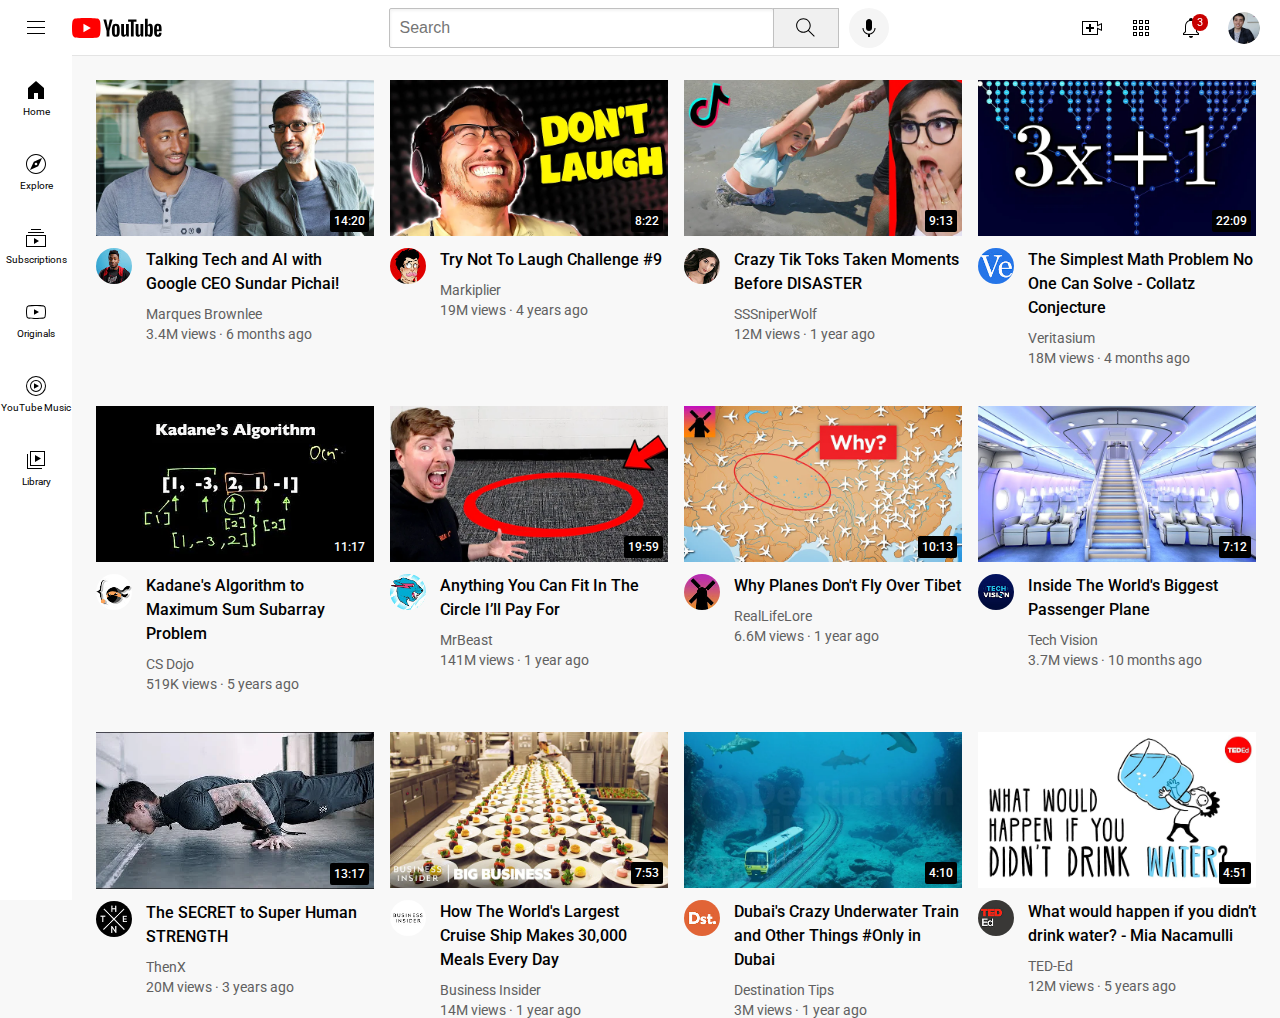
<file: index.html>
<!DOCTYPE html>
<html>
  <head>
    <title>YouTube.com Clone</title>

    <link rel="preconnect" href="https://fonts.googleapis.com">
    <link rel="preconnect" href="https://fonts.gstatic.com" crossorigin>
    <link href="https://fonts.googleapis.com/css2?family=Roboto:wght@400;500;700&display=swap" rel="stylesheet">

    <link rel="stylesheet" href="styles/general.css">
    <link rel="stylesheet" href="styles/header.css">
    <link rel="stylesheet" href="styles/video.css">
    <link rel="stylesheet" href="styles/sidebar.css">
  </head>
  <body>
    <header class="header">
      <div class="left-section">
        <img class="hamburger-menu" src="icons/hamburger-menu.svg">
        <img class="youtube-logo" src="icons/youtube-logo.svg">
      </div>
      <div class="middle-section">
        <input class="search-bar" type="text" placeholder="Search">
        <button class="search-button">
          <img class="search-icon" src="icons/search.svg">
          <div class="tooltip">Search</div>
        </button>
        <!-- Put position absolute inside position relative -->
        <button class="voice-search-button">
          <img class="voice-search-icon" src="icons/voice-search-icon.svg">
          <div class="tooltip">Search with your voice</div>
        </button>
      </div>
      <div class="right-section">
        <div class="upload-icon-container">
          <img class="upload-icon" src="icons/upload.svg">
          <div class="tooltip">Create</div>
        </div>
        <div class="youtube-apps-icon-container">
          <img class="youtube-apps-icon" src="icons/youtube-apps.svg">
          <div class="tooltip">YouTube Apps</div>
        </div>
        <div class="notifications-icon-container">
          <img class="notifications-icon" src="icons/notifications.svg">
          <div class="notifications-count">3</div>
          <div class="tooltip">Notifications</div>
        </div>
        <img class="current-user-picture" src="channel-pictures/my-channel.jpeg">
      </div>
    </header>

    <nav class="sidebar">
      <div class="sidebar-link">
        <img src="icons/home.svg">
        <div>Home</div>
      </div>
      <div class="sidebar-link">
        <img src="icons/explore.svg">
        <div>Explore</div>
      </div>
      <div class="sidebar-link">
        <img src="icons/subscriptions.svg">
        <div>Subscriptions</div>
      </div>
      <div class="sidebar-link">
        <img src="icons/originals.svg">
        <div>Originals</div>
      </div>
      <div class="sidebar-link">
        <img src="icons/youtube-music.svg">
        <div>YouTube Music</div>
      </div>
      <div class="sidebar-link">
        <img src="icons/library.svg">
        <div>Library</div>
      </div>
    </nav>

    <main>
      <section class="video-grid">
        <div class="video-preview">
          <div class="thumbnail-row">
            <img class="thumbnail" src="thumbnails/thumbnail-1.webp">
            <div class="video-time">14:20</div>
          </div>
          <div class="video-info-grid">
            <div class="channel-picture">
              <img class="profile-picture" src="channel-pictures/channel-1.jpeg">
            </div>
            <div class="video-info">
              <p class="video-title">
                Talking Tech and AI with Google CEO Sundar Pichai!
              </p>
              <p class="video-author">
                Marques Brownlee
              </p>
              <p class="video-stats">
                3.4M views &#183; 6 months ago
              </p>
            </div>
          </div>
        </div>

        <div class="video-preview">
          <div class="thumbnail-row">
            <img class="thumbnail" src="thumbnails/thumbnail-2.webp">
            <div class="video-time">8:22</div>
          </div>
          <div class="video-info-grid">
            <div class="channel-picture">
              <img class="profile-picture" src="channel-pictures/channel-2.jpeg">
            </div>
            <div class="video-info">
              <p class="video-title">
                Try Not To Laugh Challenge #9
              </p>
              <p class="video-author">
                Markiplier
              </p>
              <p class="video-stats">
                19M views &#183; 4 years ago
              </p>
            </div>
          </div>
        </div>

        <div class="video-preview">
          <div class="thumbnail-row">
            <img class="thumbnail" src="thumbnails/thumbnail-3.webp">
            <div class="video-time">9:13</div>
          </div>
          <div class="video-info-grid">
            <div class="channel-picture">
              <img class="profile-picture" src="channel-pictures/channel-3.jpeg">
            </div>
            <div class="video-info">
              <p class="video-title">
                Crazy Tik Toks Taken Moments Before DISASTER
              </p>
              <p class="video-author">
                SSSniperWolf
              </p>
              <p class="video-stats">
                12M views &#183; 1 year ago
              </p>
            </div>
          </div>
        </div>

        <div class="video-preview">
          <div class="thumbnail-row">
            <img class="thumbnail" src="thumbnails/thumbnail-4.webp">
            <div class="video-time">22:09</div>
          </div>
          <div class="video-info-grid">
            <div class="channel-picture">
              <img class="profile-picture" src="channel-pictures/channel-4.jpeg">
            </div>
            <div class="video-info">
              <p class="video-title">
                The Simplest Math Problem No One Can Solve - Collatz Conjecture
              </p>
              <p class="video-author">
                Veritasium
              </p>
              <p class="video-stats">
                18M views &#183; 4 months ago
              </p>
            </div>
          </div>
        </div>

        <div class="video-preview">
          <div class="thumbnail-row">
            <img class="thumbnail" src="thumbnails/thumbnail-5.webp">
            <div class="video-time">11:17</div>
          </div>
          <div class="video-info-grid">
            <div class="channel-picture">
              <img class="profile-picture" src="channel-pictures/channel-5.jpeg">
            </div>
            <div class="video-info">
              <p class="video-title">
                Kadane's Algorithm to Maximum Sum Subarray Problem
              </p>
              <p class="video-author">
                CS Dojo
              </p>
              <p class="video-stats">
                519K views &#183; 5 years ago
              </p>
            </div>
          </div>
        </div>

        <div class="video-preview">
          <div class="thumbnail-row">
            <img class="thumbnail" src="thumbnails/thumbnail-6.webp">
            <div class="video-time">19:59</div>
          </div>
          <div class="video-info-grid">
            <div class="channel-picture">
              <img class="profile-picture" src="channel-pictures/channel-6.jpeg">
            </div>
            <div class="video-info">
              <p class="video-title">
                Anything You Can Fit In The Circle I’ll Pay For
              </p>
              <p class="video-author">
                MrBeast
              </p>
              <p class="video-stats">
                141M views &#183; 1 year ago
              </p>
            </div>
          </div>
        </div>

        <div class="video-preview">
          <div class="thumbnail-row">
            <img class="thumbnail" src="thumbnails/thumbnail-7.webp">
            <div class="video-time">10:13</div>
          </div>
          <div class="video-info-grid">
            <div class="channel-picture">
              <img class="profile-picture" src="channel-pictures/channel-7.jpeg">
            </div>
            <div class="video-info">
              <p class="video-title">
                Why Planes Don't Fly Over Tibet
              </p>
              <p class="video-author">
                RealLifeLore
              </p>
              <p class="video-stats">
                6.6M views &#183; 1 year ago
              </p>
            </div>
          </div>
        </div>

        <div class="video-preview">
          <div class="thumbnail-row">
            <img class="thumbnail" src="thumbnails/thumbnail-8.webp">
            <div class="video-time">7:12</div>
          </div>
          <div class="video-info-grid">
            <div class="channel-picture">
              <img class="profile-picture" src="channel-pictures/channel-8.jpeg">
            </div>
            <div class="video-info">
              <p class="video-title">
                Inside The World's Biggest Passenger Plane
              </p>
              <p class="video-author">
                Tech Vision
              </p>
              <p class="video-stats">
                3.7M views &#183; 10 months ago
              </p>
            </div>
          </div>
        </div>

        <div class="video-preview">
          <div class="thumbnail-row">
            <img class="thumbnail" src="thumbnails/thumbnail-9.webp">
            <div class="video-time">13:17</div>
          </div>
          <div class="video-info-grid">
            <div class="channel-picture">
              <img class="profile-picture" src="channel-pictures/channel-9.jpeg">
            </div>
            <div class="video-info">
              <p class="video-title">
                The SECRET to Super Human STRENGTH
              </p>
              <p class="video-author">
                ThenX
              </p>
              <p class="video-stats">
                20M views &#183; 3 years ago
              </p>
            </div>
          </div>
        </div>

        <div class="video-preview">
          <div class="thumbnail-row">
            <img class="thumbnail" src="thumbnails/thumbnail-10.webp">
            <div class="video-time">7:53</div>
          </div>
          <div class="video-info-grid">
            <div class="channel-picture">
              <img class="profile-picture" src="channel-pictures/channel-10.jpeg">
            </div>
            <div class="video-info">
              <p class="video-title">
                How The World's Largest Cruise Ship Makes 30,000 Meals Every Day
              </p>
              <p class="video-author">
                Business Insider
              </p>
              <p class="video-stats">
                14M views &#183; 1 year ago
              </p>
            </div>
          </div>
        </div>

        <div class="video-preview">
          <div class="thumbnail-row">
            <img class="thumbnail" src="thumbnails/thumbnail-11.webp">
            <div class="video-time">4:10</div>
          </div>
          <div class="video-info-grid">
            <div class="channel-picture">
              <img class="profile-picture" src="channel-pictures/channel-11.jpeg">
            </div>
            <div class="video-info">
              <p class="video-title">
                Dubai's Crazy Underwater Train and Other Things #Only in Dubai
              </p>
              <p class="video-author">
                Destination Tips
              </p>
              <p class="video-stats">
                3M views &#183; 1 year ago
              </p>
            </div>
          </div>
        </div>

        <div class="video-preview">
          <div class="thumbnail-row">
            <img class="thumbnail" src="thumbnails/thumbnail-12.webp">
            <div class="video-time">4:51</div>
          </div>
          <div class="video-info-grid">
            <div class="channel-picture">
              <img class="profile-picture" src="channel-pictures/channel-12.jpeg">
            </div>
            <div class="video-info">
              <p class="video-title">
                What would happen if you didn’t drink water? - Mia Nacamulli
              </p>
              <p class="video-author">
                TED-Ed
              </p>
              <p class="video-stats">
                12M views &#183; 5 years ago
              </p>
            </div>
          </div>
        </div>
      </section>
    </main>
  </body>
</html>
</file>
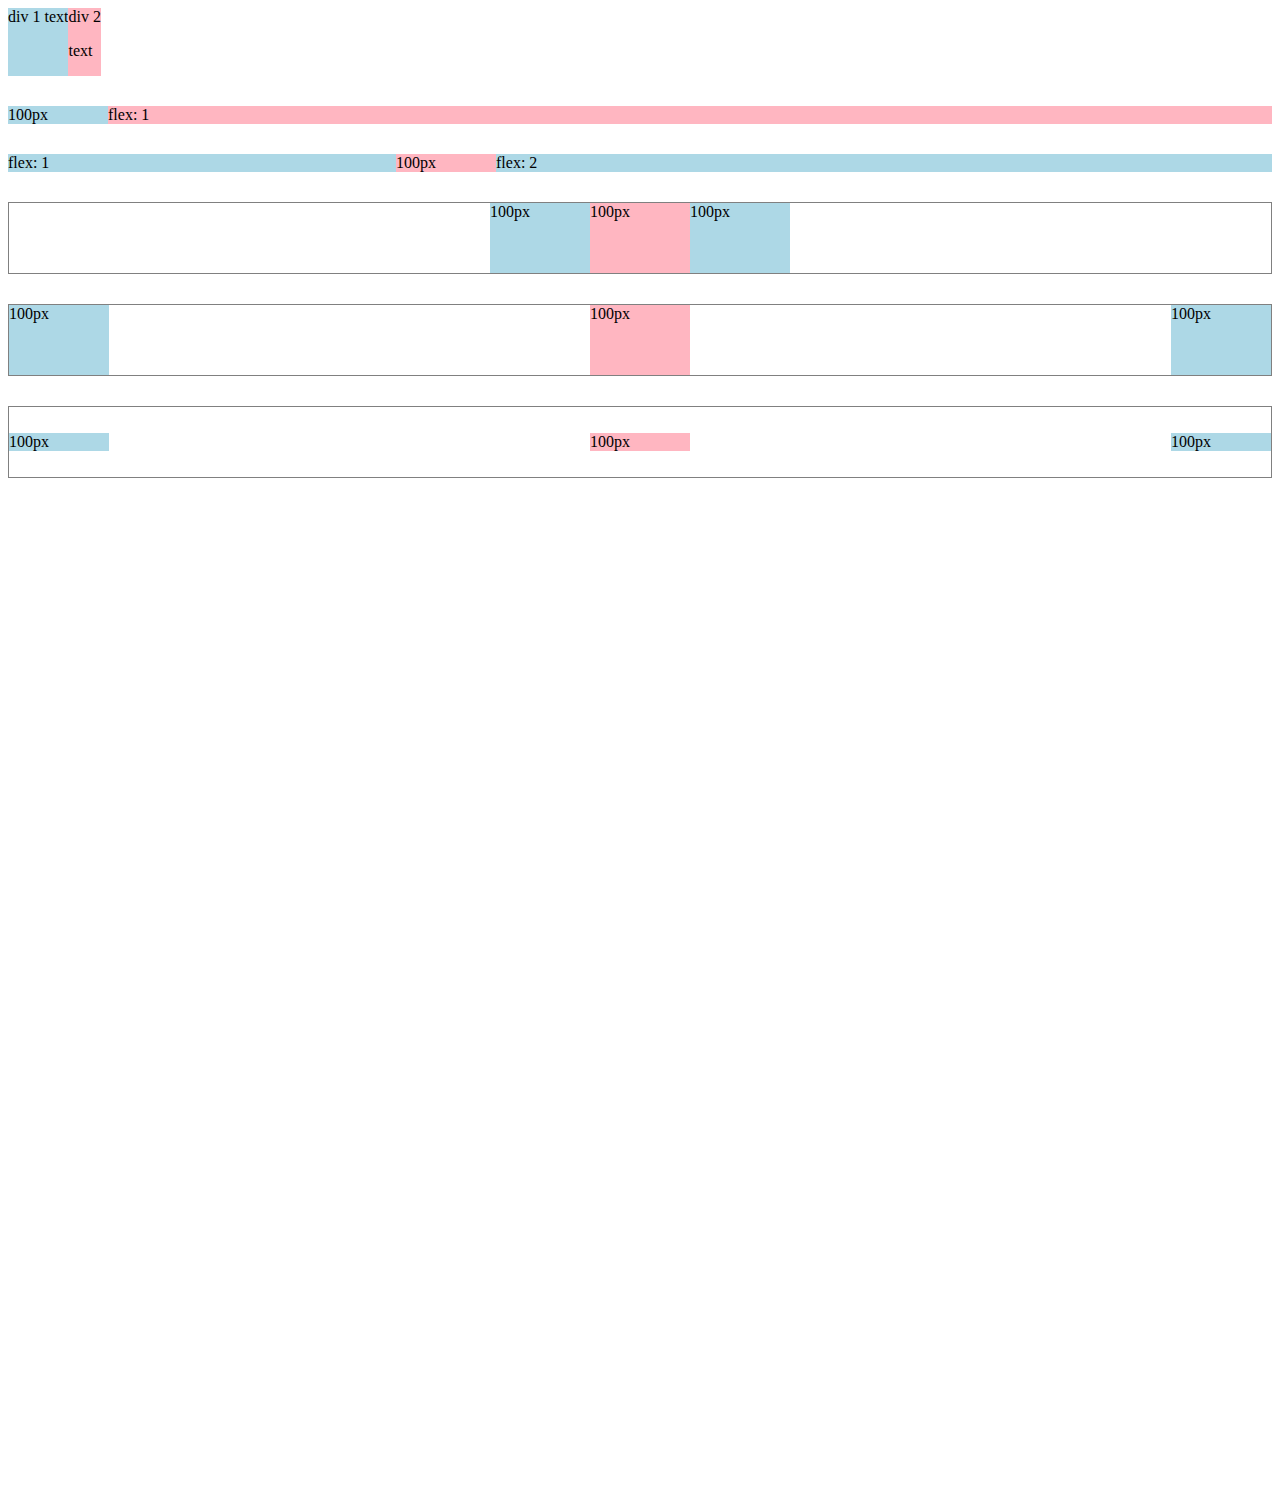
<file: flexbox.html>
<!DOCTYPE html>
<html>
  <head>
    <title>Flexbox Practice</title>
  </head>
  <body style="padding-bottom: 1000px;">
    <div style="
      display: flex;
      flex-direction: row;
    ">
      <div style="background-color: lightblue;">div 1 text</div>
      <div style="background-color: lightpink;">div 2 <p>text</p></div>
    </div>

    <div style="
      margin-top: 30px;
      display: flex;
      flex-direction: row;
    ">
      <div style="
        background-color: lightblue;
        width: 100px;
      ">100px</div>
      <div style="
        background-color: lightpink;
        flex: 1;
      ">flex: 1</div>
    </div>

    <div style="
      margin-top: 30px;
      display: flex;
      flex-direction: row;
    ">
      <div style="
        background-color: lightblue;
        flex: 1;
      ">flex: 1</div>
      <div style="
        background-color: lightpink;
        width: 100px;
      ">100px</div>
      <div style="
        background-color: lightblue;
        flex: 2;
      ">flex: 2</div>
    </div>

    <div style="
      margin-top: 30px;
      height: 70px;
      border-width: 1px;
      border-style: solid;
      border-color: gray;

      display: flex;
      flex-direction: row;
      justify-content: center;
    ">
      <div style="
        background-color: lightblue;
        width: 100px;
      ">100px</div>
      <div style="
        background-color: lightpink;
        width: 100px;
      ">100px</div>
      <div style="
        background-color: lightblue;
        width: 100px;
      ">100px</div>
    </div>

    <div style="
      margin-top: 30px;
      height: 70px;
      border-width: 1px;
      border-style: solid;
      border-color: gray;

      display: flex;
      flex-direction: row;
      justify-content: space-between;
    ">
      <div style="
        background-color: lightblue;
        width: 100px;
      ">100px</div>
      <div style="
        background-color: lightpink;
        width: 100px;
      ">100px</div>
      <div style="
        background-color: lightblue;
        width: 100px;
      ">100px</div>
    </div>

    <div style="
      margin-top: 30px;
      height: 70px;
      border-width: 1px;
      border-style: solid;
      border-color: gray;

      display: flex;
      flex-direction: row;
      justify-content: space-between;
      align-items: center;
    ">
      <div style="
        background-color: lightblue;
        width: 100px;
      ">100px</div>
      <div style="
        background-color: lightpink;
        width: 100px;
      ">100px</div>
      <div style="
        background-color: lightblue;
        width: 100px;
      ">100px</div>
    </div>
  </body>
</html>
</file>
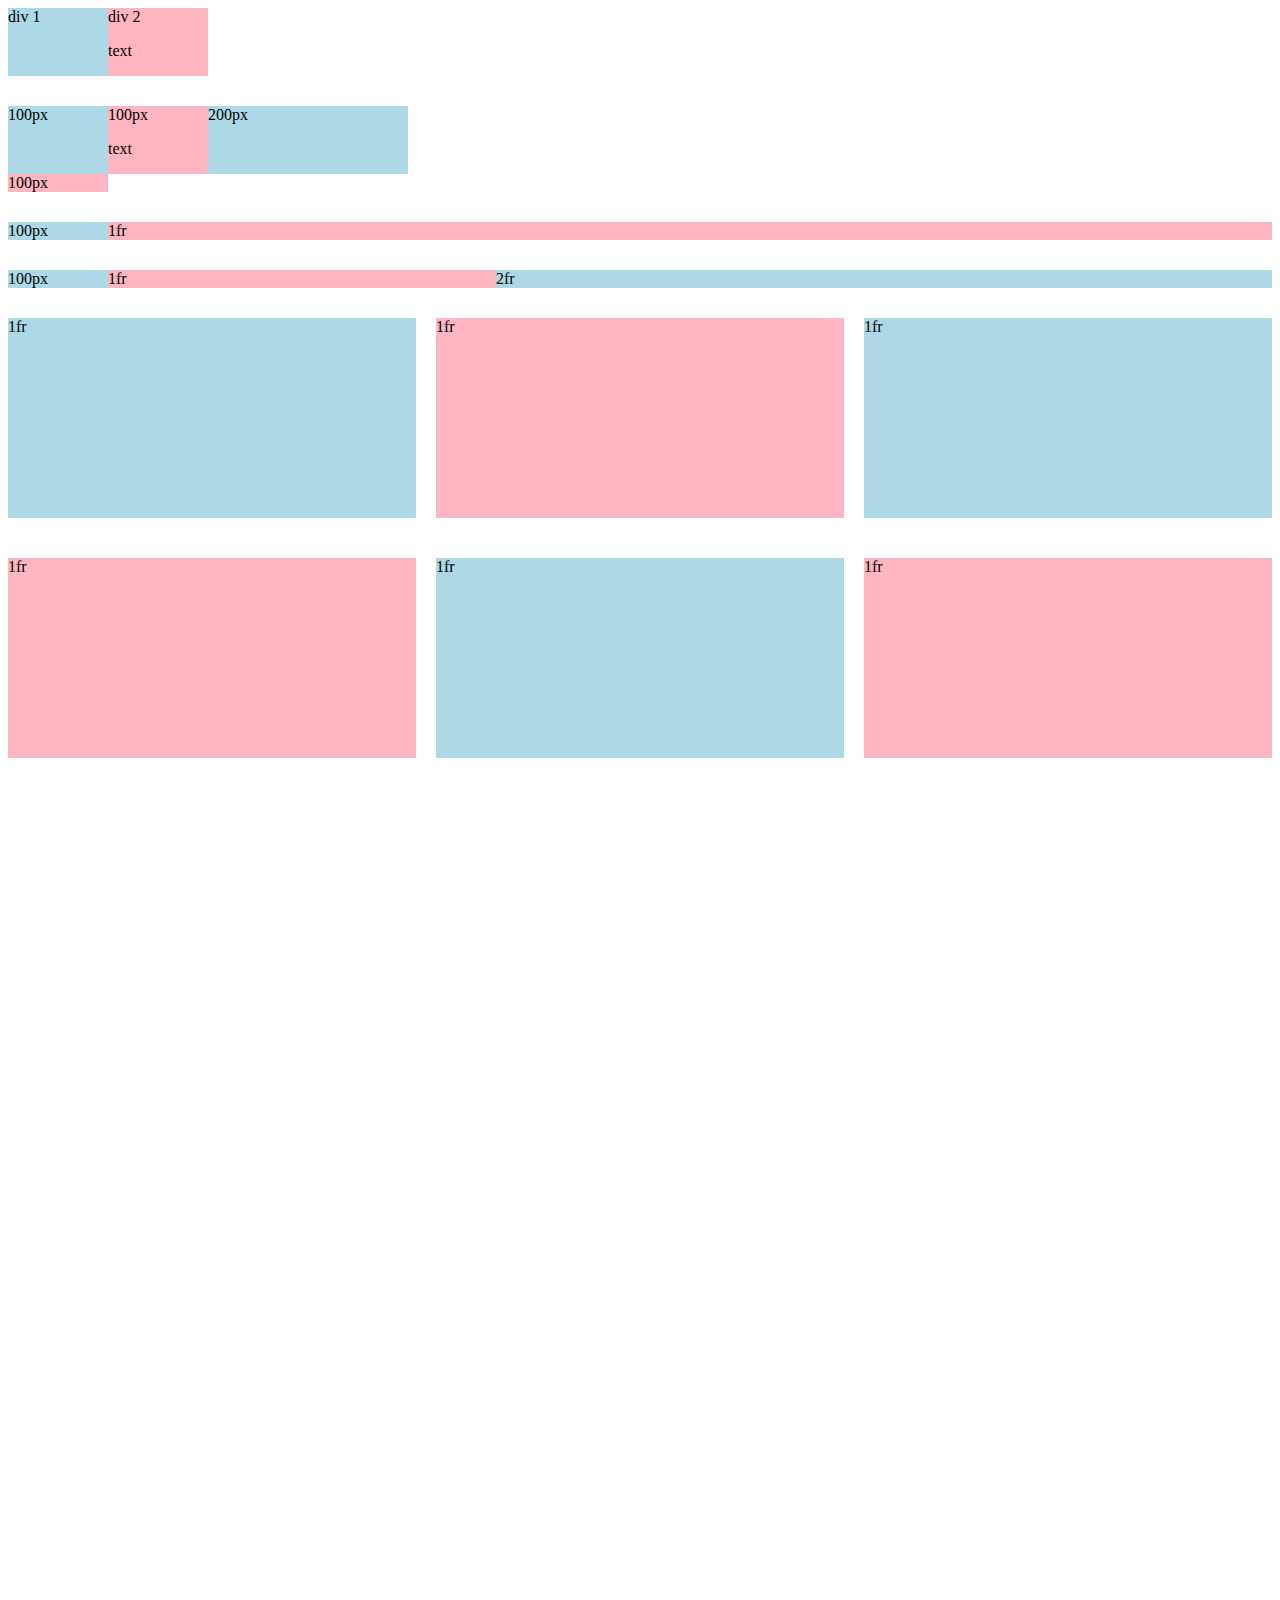
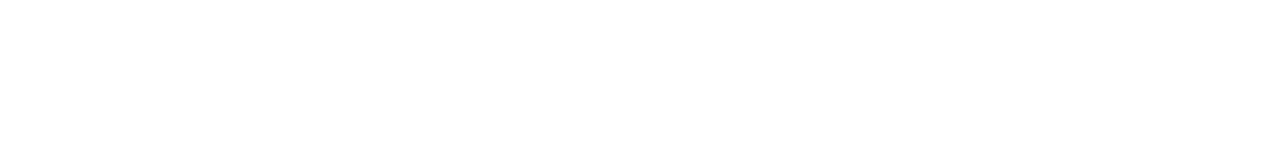
<file: grid.html>
<!DOCTYPE html>
<html>
  <head>
    <title>Grid Practice</title>
  </head>
  <body style="padding-bottom: 1000px;">
    <div style="
      display: grid;
      grid-template-columns: 100px 100px;
    ">
      <div style="background-color: lightblue;">div 1</div>
      <div style="background-color: lightpink;">div 2<p>text</p></div>
    </div>

    <div style="
      margin-top: 30px;
      display: grid;
      grid-template-columns: 100px 100px 200px;
    ">
      <div style="background-color: lightblue;">100px</div>
      <div style="background-color: lightpink;">100px<p>text</p></div>
      <div style="background-color: lightblue;">200px</div>
      <div style="background-color: lightpink;">100px</div>
    </div>

    <div style="
      margin-top: 30px;
      display: grid;
      grid-template-columns: 100px 1fr;
    ">
      <div style="background-color: lightblue;">100px</div>
      <div style="background-color: lightpink;">1fr</div>
    </div>

    <div style="
      margin-top: 30px;
      display: grid;
      grid-template-columns: 100px 1fr 2fr;
    ">
      <div style="background-color: lightblue;">100px</div>
      <div style="background-color: lightpink;">1fr</div>
      <div style="background-color: lightblue;">2fr</div>
    </div>

    <div style="
      margin-top: 30px;
      display: grid;
      grid-template-columns: 1fr 1fr 1fr;
      column-gap: 20px;
      row-gap: 40px;
    ">
      <div style="background-color: lightblue; height: 200px;">1fr</div>
      <div style="background-color: lightpink; height: 200px;">1fr</div>
      <div style="background-color: lightblue; height: 200px;">1fr</div>
      <div style="background-color: lightpink; height: 200px;">1fr</div>
      <div style="background-color: lightblue; height: 200px;">1fr</div>
      <div style="background-color: lightpink; height: 200px;">1fr</div>
    </div>
  </body>
</html>
</file>
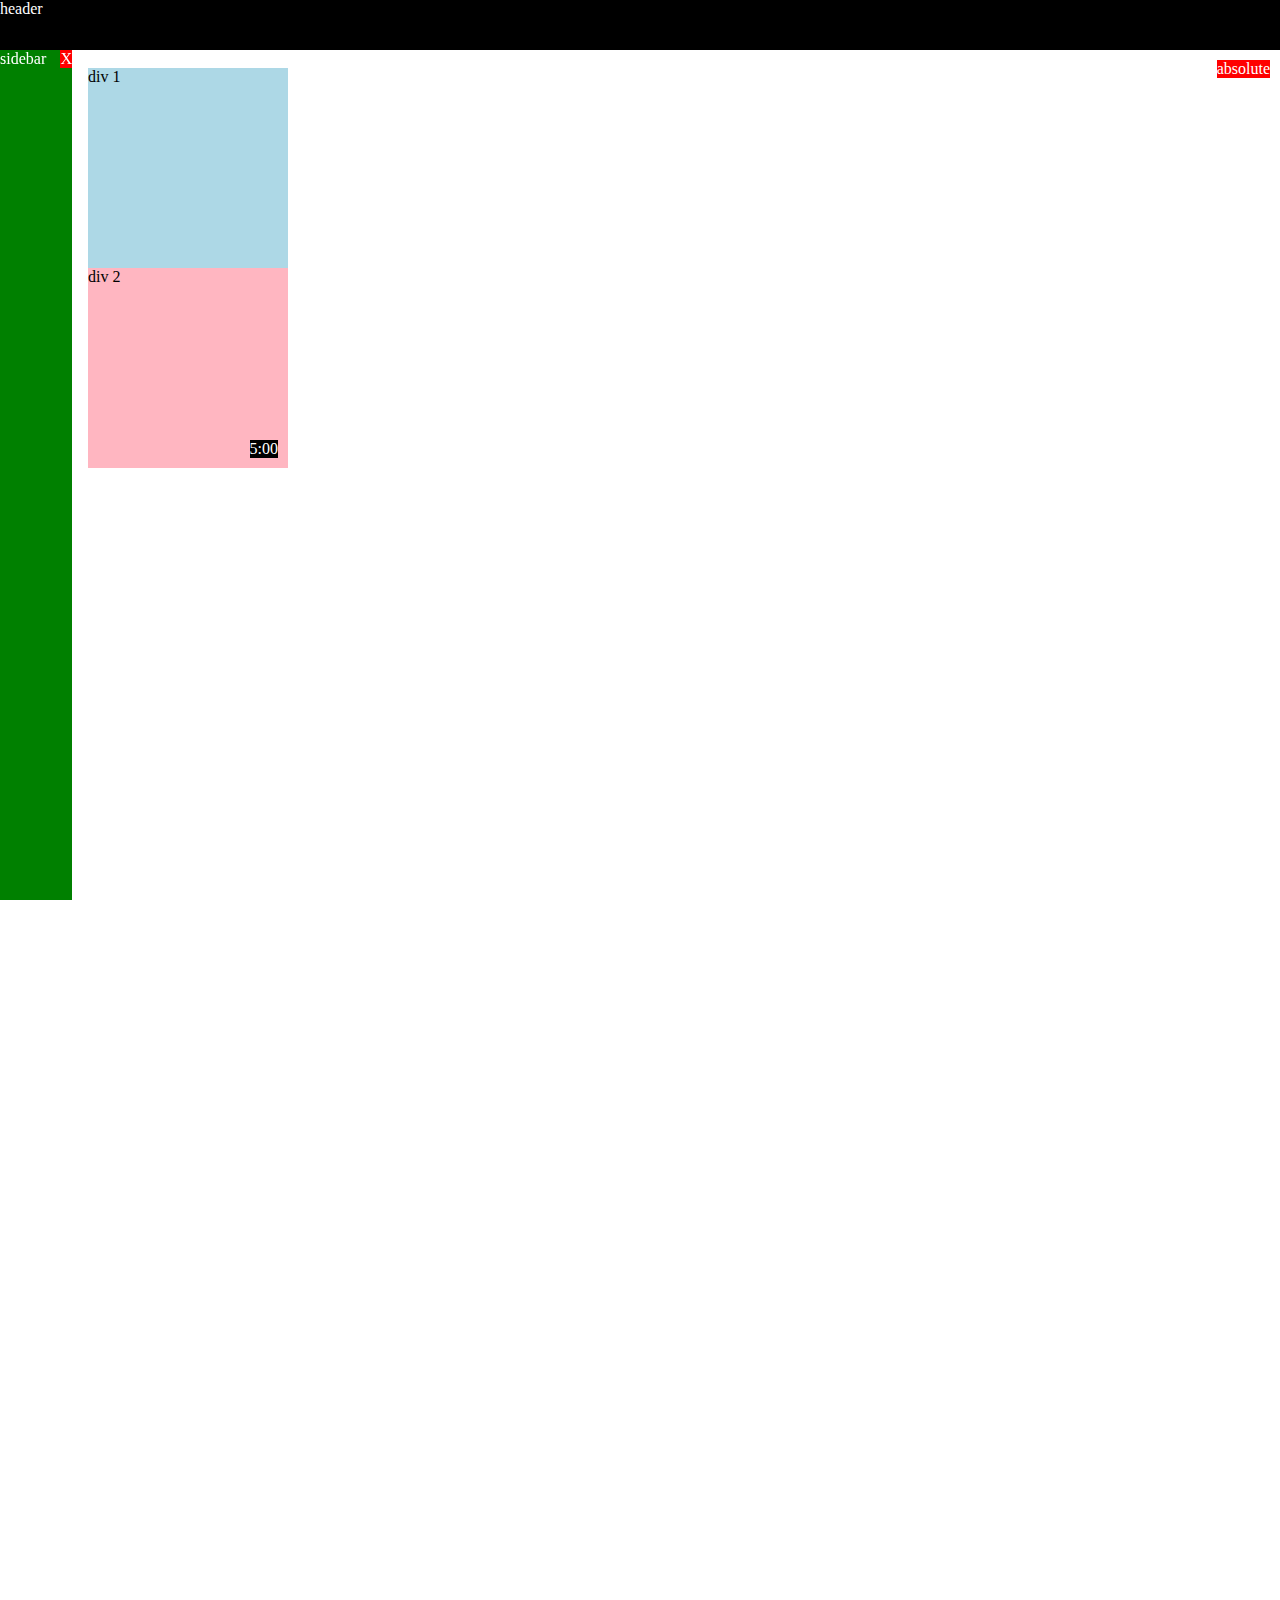
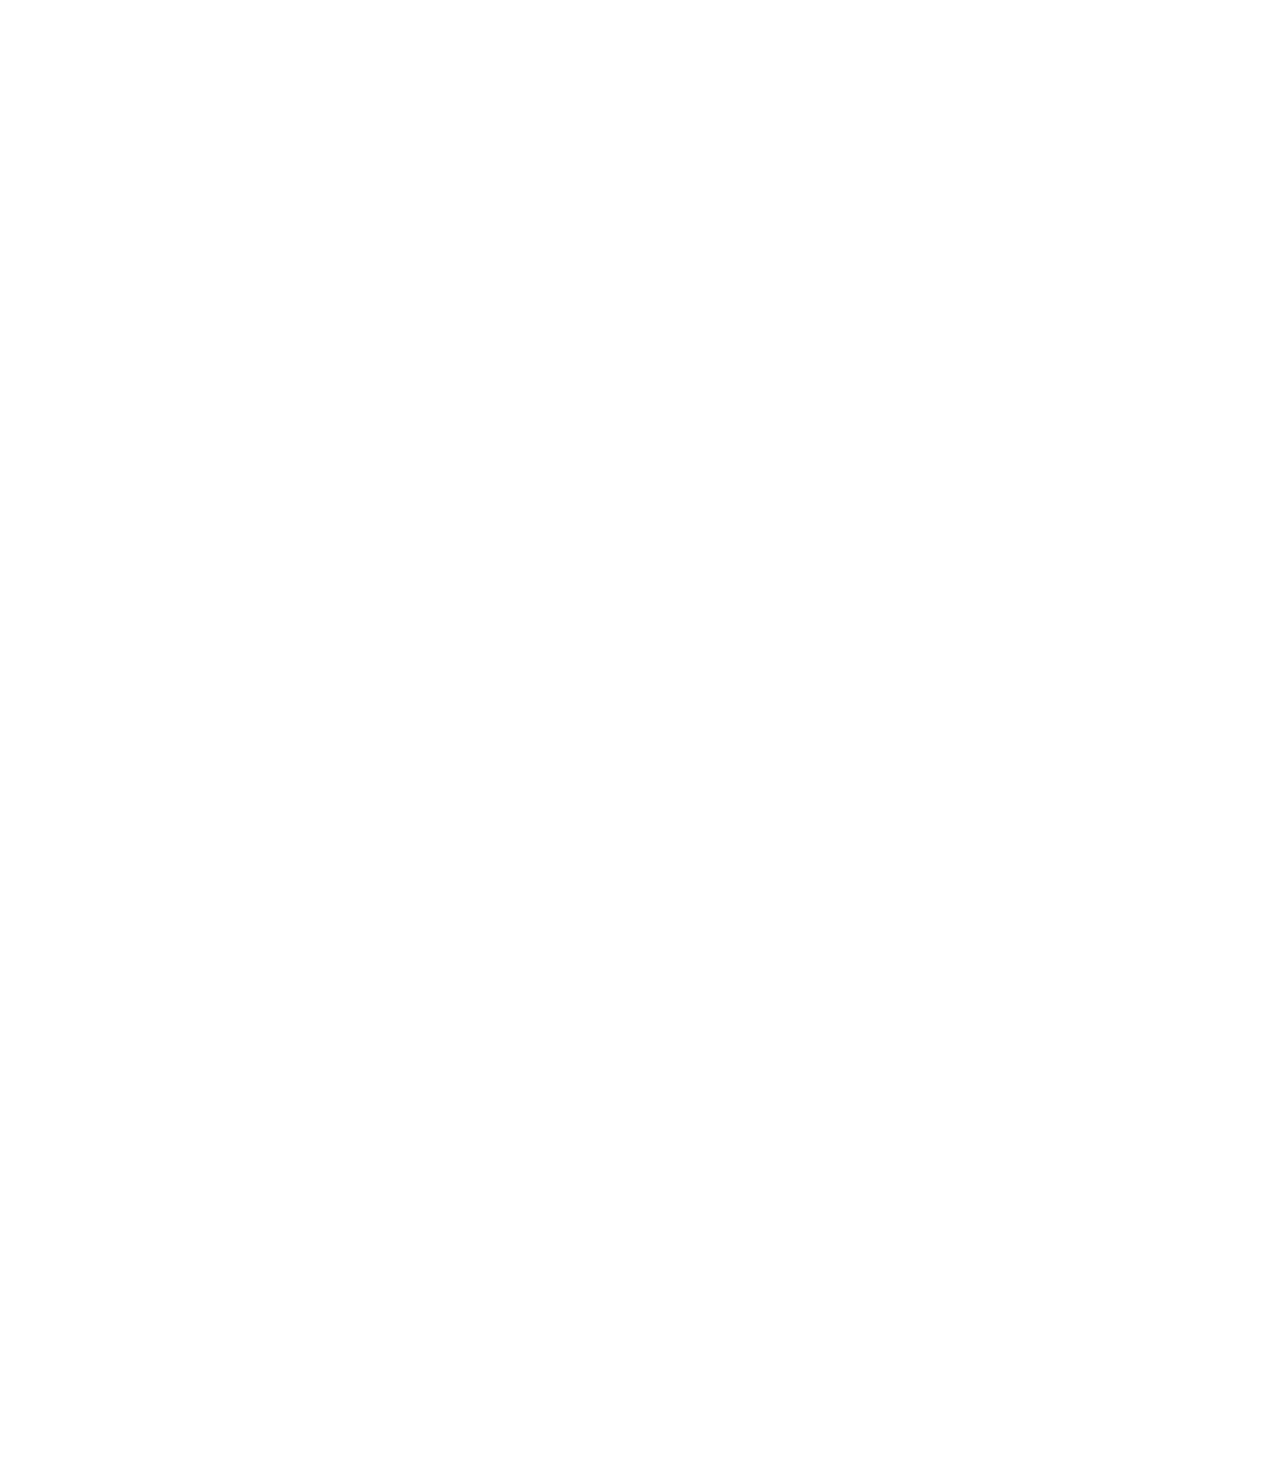
<file: position.html>
<!DOCTYPE html>
<html>
  <head>
    <title>Position Practice</title>
  </head>
  <body style="
    height: 3000px;
    padding-top: 60px;
    padding-left: 80px;
  ">
    <div style="
      background-color: black;
      color: white;
      position: fixed;
      top: 0;
      left: 0;
      right: 0;
      height: 50px;
      z-index: 100;
    ">header</div>

    <div style="
      background-color: green;
      color: white;
      position: fixed;
      left: 0;
      bottom: 0;
      top: 50px;
      width: 72px;
    ">
      sidebar
      <div style="
        position: absolute;
        background-color: red;
        color: white;
        top: 0;
        right: 0;
      ">
        X
      </div>
    </div>

    <div style="
      position: absolute;
      background-color: red;
      color: white;
      top: 60px;
      right: 10px;
    ">
      absolute
    </div>

    <div style="
      background-color: lightblue;
      height: 200px;
      width: 200px;
      position: static;
    ">div 1</div>
    <div style="
      background-color: lightpink;
      height: 200px;
      width: 200px;
      position: relative;
    ">
      div 2
      <div style="
        position: absolute;
        background-color: black;
        color: white;
        bottom: 10px;
        right: 10px;
      ">
        5:00
      </div>
    </div>

  </body>
</html>
</file>
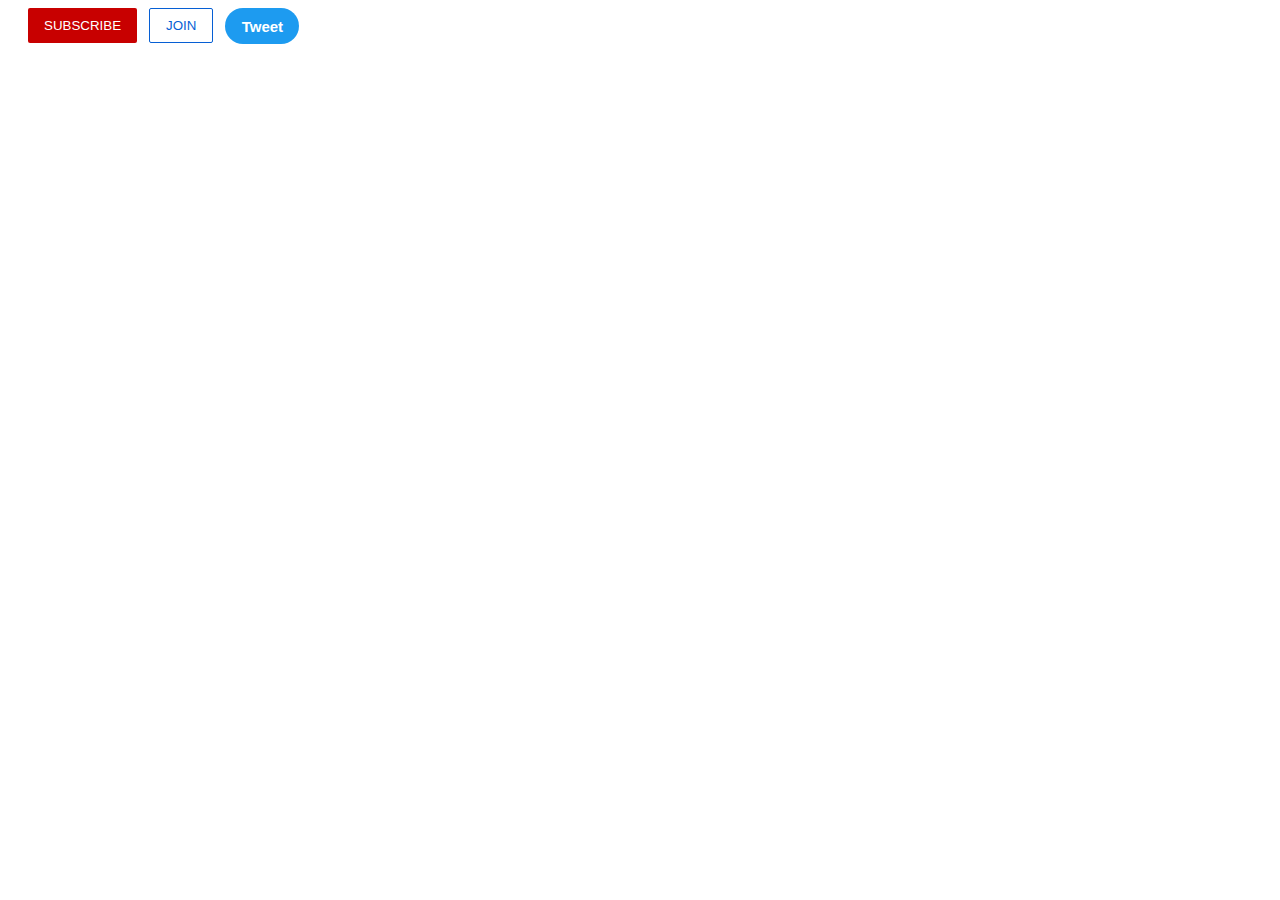
<file: intro-to-html/buttons.html>
<!DOCTYPE html>
<html>
  <head>
    <title>Buttons Practice</title>
    <link rel="stylesheet" href="styles/buttons.css">
  </head>
  <body>
    <button class="subscribe-button">
      SUBSCRIBE
    </button>

    <button class="join-button">
      JOIN
    </button>

    <button class="tweet-button">
      Tweet
    </button>
  </body>
</html>
</file>
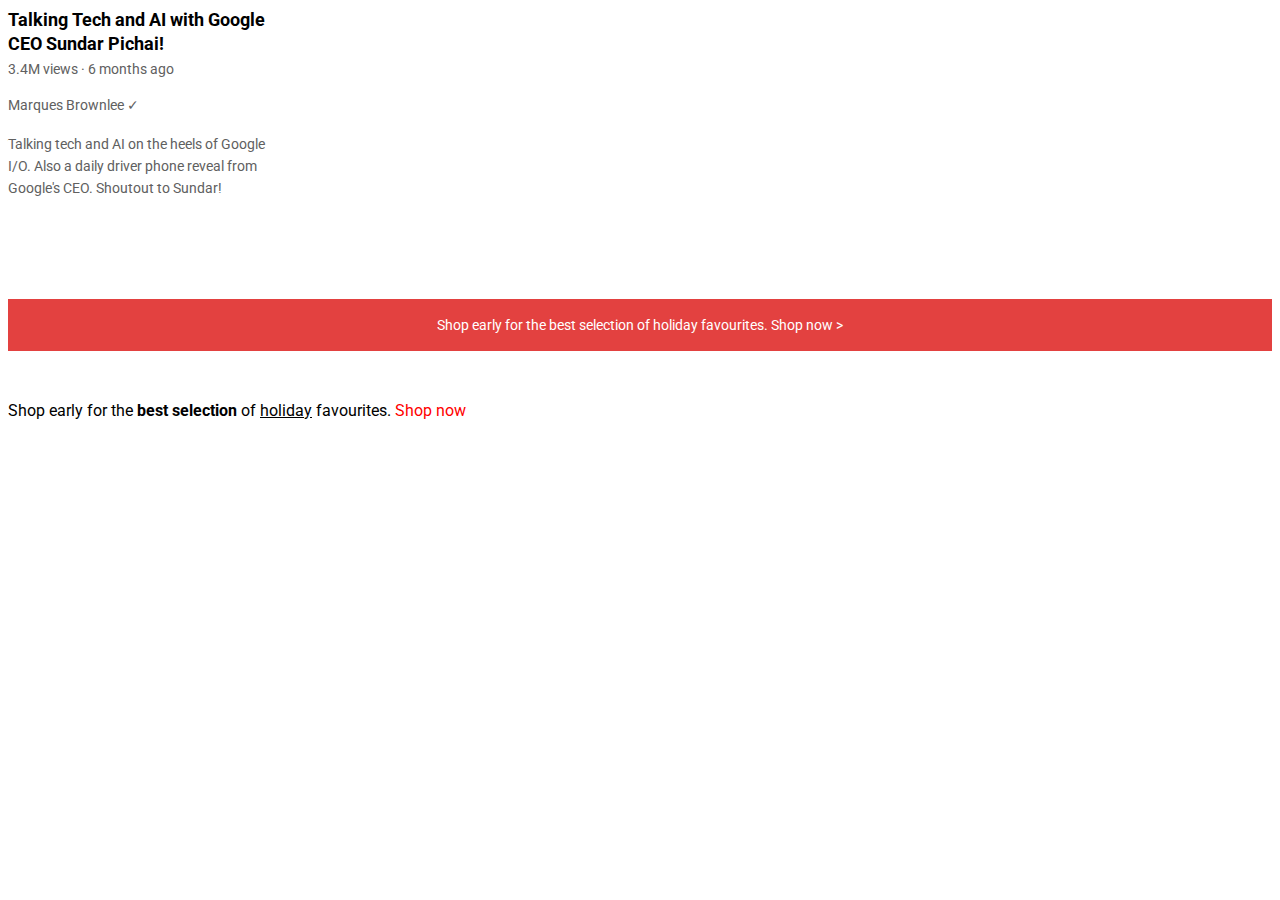
<file: intro-to-html/text.html>
<!DOCTYPE html>
<html>
  <head>
    <title>Text Practice</title>

    <link rel="preconnect" href="https://fonts.googleapis.com">
    <link rel="preconnect" href="https://fonts.gstatic.com" crossorigin>
    <link href="https://fonts.googleapis.com/css2?family=Roboto:wght@400;700&display=swap" rel="stylesheet">

    <link rel="stylesheet" href="styles/text.css">
  </head>
  <body>
    <p class="video-title">
      Talking Tech and AI with Google CEO Sundar Pichai!
    </p>

    <p class="video-stats">
      3.4M views &#183; 6 months ago
    </p>

    <p class="video-author">
      Marques Brownlee &#10003;
    </p>

    <p class="video-description">
      Talking tech and AI on the heels of Google I/O. Also a daily driver phone reveal from Google's CEO. Shoutout to Sundar!
    </p>

    <p class="apple-text">
      Shop early for the best selection of holiday favourites. <span class="shop-link">Shop now &#62;</span>
    </p>

    <p>
      Shop early for the <strong>best selection</strong> of <u>holiday</u> favourites. <span class="span-example">Shop now</span>
    </p>
  </body>
</html>
</file>
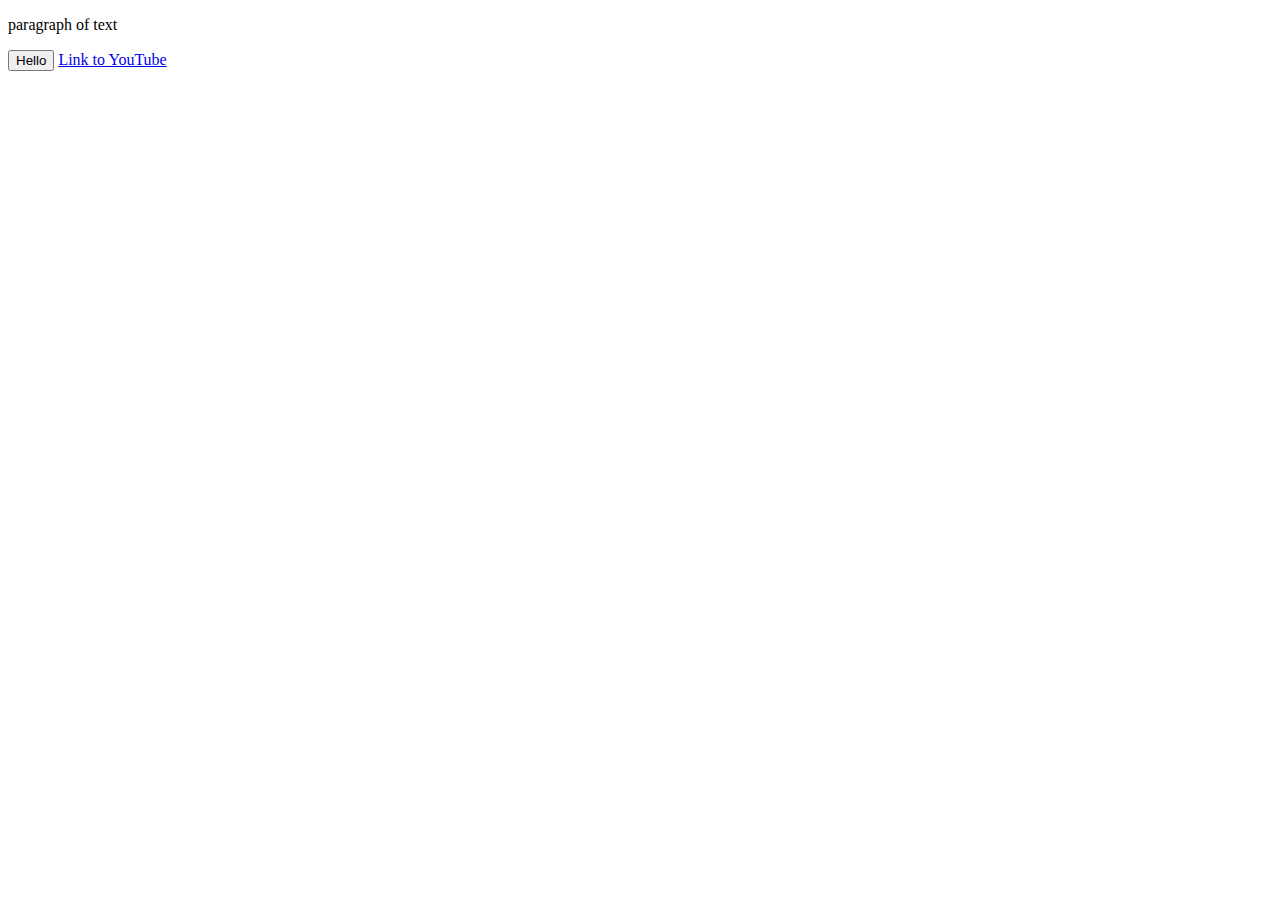
<file: intro-to-html/website.html>
<!DOCTYPE html>
<html>
  <head>
    <title>First Website</title>
  </head>
  <body>
    <p>
      paragraph of text
    </p>

    <button>
      Hello
    </button>

    <a href="https://www.youtube.com/" target="blank">
      Link to YouTube
    </a>
  </body>
</html>
</file>
<file: styles/general.css>
p {
  margin-top: 0;
  margin-bottom: 0;
}

body {
  /* This style below will be inherited */
  font-family: Roboto, Arial;
  margin: 0;
  padding-top: 80px;
  padding-left: 96px;
  padding-right: 24px;
  background-color: rgb(248, 248, 248);
}
</file>
<file: styles/header.css>
.header {
  height: 55px;

  display: flex;
  flex-direction: row;
  justify-content: space-between;

  position: fixed;
  top: 0;
  left: 0;
  right: 0;
  z-index: 100;

  background-color: white;
  border-bottom-width: 1px;
  border-bottom-style: solid;
  border-bottom-color: rgb(228, 228, 228);
}

.left-section {
  display: flex;
  align-items: center;
}

.hamburger-menu {
  height: 24px;
  margin-left: 24px;
  margin-right: 24px;
}

.youtube-logo {
  height: 20px;
}

.middle-section {
  flex: 1;
  margin-left: 70px;
  margin-right: 35px;
  max-width: 500px;
  display: flex;
  align-items: center;
}

.search-bar {
  flex: 1;
  height: 36px;
  padding-left: 10px;
  font-size: 16px;
  border: 1px solid rgb(192, 192, 192);
  border-radius: 2px;
  box-shadow: inset 1px 2px 3px rgba(0, 0, 0, 0.05);
  width: 0;
}

.search-bar::placeholder {
  font-size: 16px;
}

.search-button {
  height: 40px;
  width: 66px;
  background-color: rgb(240, 240, 240);
  border-width: 1px;
  border-style: solid;
  border-color: rgb(192, 192, 192);
  margin-left: -1px;
  margin-right: 10px;
}

.search-button,
.voice-search-button,
.upload-icon-container {
  display: flex;
  justify-content: center;
  align-items: center;
  position: relative;
}

.search-button .tooltip,
.voice-search-button .tooltip,
.upload-icon-container .tooltip {
  position: absolute;
  background-color: gray;
  color: white;
  padding-top: 4px;
  padding-bottom: 4px;
  padding-left: 8px;
  padding-right: 8px;
  border-radius: 2px;
  font-size: 12px;
  bottom: -30px;
  opacity: 0;
  transition: opacity 0.15s;
  pointer-events: none;
  white-space: nowrap;
}

.search-button:hover .tooltip,
.voice-search-button:hover .tooltip,
.upload-icon-container:hover .tooltip {
  opacity: 1;
}

.search-icon {
  height: 25px;
}

.voice-search-button {
  height: 40px;
  width: 40px;
  border-radius: 20px;
  border: none;
  background-color: rgb(245, 245, 245);
}

.voice-search-icon {
  height: 24px;
}

.right-section {
  width: 180px;
  margin-right: 20px;
  display: flex;
  align-items: center;
  justify-content: space-between;
  flex-shrink: 0;
}

.upload-icon {
  height: 24px;
}

.youtube-apps-icon {
  height: 24px;
}

.notifications-icon {
  height: 24px;
}

.notifications-icon-container {
  position: relative;
}

.notifications-count {
  position: absolute;
  top: -2px;
  right: -5px;
  background-color: rgb(200, 0, 0);
  color: white;
  font-size: 11px;
  padding-left: 5px;
  padding-right: 5px;
  padding-top: 2px;
  padding-bottom: 2px;
  border-radius: 10px;
}

.current-user-picture {
  height: 32px;
  border-radius: 16px;
}

.search-button,
.voice-search-button,
.upload-icon-container,
.youtube-apps-icon-container,
.notifications-icon-container {
  display: flex;
  justify-content: center;
  align-items: center;
  position: relative;
  cursor: pointer;
}

.search-button .tooltip,
.voice-search-button .tooltip,
.upload-icon-container .tooltip,
.youtube-apps-icon-container .tooltip,
.notifications-icon-container .tooltip {
  font-family: Roboto, Arial;
  position: absolute;
  background-color: gray;
  color: white;
  padding-top: 4px;
  padding-bottom: 4px;
  padding-left: 8px;
  padding-right: 8px;
  border-radius: 2px;
  font-size: 12px;
  bottom: -30px;
  opacity: 0;
  transition: opacity 0.15s;
  pointer-events: none;
  white-space: nowrap;
}

.search-button:hover .tooltip,
.voice-search-button:hover .tooltip,
.upload-icon-container:hover .tooltip,
.youtube-apps-icon-container:hover .tooltip,
.notifications-icon-container:hover .tooltip {
  opacity: 1;
}
</file>
<file: styles/video.css>
.thumbnail {
  width: 100%;
}

.video-title {
  margin-top: 0;
  font-size: 14px;
  font-weight: 500;
  line-height: 20px;
  margin-bottom: 10px;
}

.video-info-grid {
  display: grid;
  grid-template-columns: 50px 1fr;
}

.profile-picture {
  width: 36px;
  border-radius: 50px;
}

.thumbnail-row {
  margin-bottom: 8px;
  position: relative;
}

.video-author,
.video-stats {
  font-size: 12px;
  color: rgb(96, 96, 96);
}

.video-author {
  margin-bottom: 4px;
}

@media (min-width: 1000px) {
  .video-title {
    font-size: 16px;
    line-height: 24px;
  }
}

@media (min-width: 1000px) {
  .video-author,
  .video-stats {
    font-size: 14px;
  }
}

.video-grid {
  display: grid;
  grid-template-columns: 1fr 1fr 1fr;
  column-gap: 16px;
  row-gap: 40px;
}

@media (max-width: 750px) {
  .video-grid {
    grid-template-columns: 1fr 1fr;
  }
}

@media (min-width: 751px) and (max-width: 999px) {
  .video-grid {
    grid-template-columns: 1fr 1fr 1fr;
  }
}

@media (min-width: 1000px) {
  .video-grid {
    grid-template-columns: 1fr 1fr 1fr 1fr;
  }
}

.video-time {
  font-size: 12px;
  font-weight: 500;
  padding: 4px;
  border-radius: 2px;
  background-color: black;
  color: white;
  position: absolute;
  bottom: 8px;
  right: 5px;
}
</file>
<file: styles/sidebar.css>
.sidebar {
  position: fixed;
  left: 0;
  bottom: 0;
  top: 55px;
  background-color: white;
  width: 72px;
  z-index: 200;
  padding-top: 5px;
}

.sidebar-link {
  height: 74px;
  display: flex;
  justify-content: center;
  align-items: center;
  flex-direction: column;
  cursor: pointer;
}

.sidebar-link:hover {
  background-color: rgb(235, 235, 235);
}

.sidebar-link img {
  height: 24px;
  margin-bottom: 4px;
}

.sidebar-link div {
  font-size: 10px;
}
</file>
<file: intro-to-html/styles/buttons.css>
.subscribe-button {
  background-color: rgb(200, 0, 0);
  color: white;
  border: none;
  border-radius: 2px;
  cursor: pointer;
  margin-right: 8px;
  margin-left: 20px;
  padding-top: 10px;
  padding-bottom: 10px;
  padding-left: 16px;
  padding-right: 16px;
  transition: opacity 0.15s;
  vertical-align: top;
}

.subscribe-button:hover {
  opacity: 0.8;
}

.subscribe-button:active {
  opacity: 0.5;
}

.join-button {
  background-color: white;
  border-color: rgb(6, 95, 212);
  border-style: solid;
  border-width: 1px;
  color: rgb(6, 95, 212);
  border-radius: 2px;
  cursor: pointer;
  padding-top: 9px;
  padding-bottom: 9px;
  padding-left: 16px;
  padding-right: 16px;

  transition: background-color 0.15s,
    color 0.15s;
}

.join-button:hover {
  background-color: rgb(6, 95, 212);
  color: white;
}

.join-button:active {
  opacity: 0.7;
}

.tweet-button {
  background-color: rgb(29, 155, 240);
  color: white;
  border: none;
  height: 36px;
  width: 74px;
  border-radius: 8px;
  border-radius: 18px;
  font-weight: bold;
  font-size: 15px;
  cursor: pointer;
  margin-left: 8px;
  transition: box-shadow 0.15s;
  vertical-align: top;
}

.tweet-button:hover {
  box-shadow: 5px 5px 10px rgba(0, 0, 0, 0.15);
}
</file>
<file: intro-to-html/styles/text.css>
p {
  font-family: Roboto;
  margin-top: 0;
  margin-bottom: 0;
}

.video-stats {
  font-size: 14px;
  color: rgb(96, 96, 96);
  margin-bottom: 20px;
}

.video-title {
  font-weight: bold;
  font-size: 18px;
  width: 280px;
  line-height: 24px;
  margin-bottom: 5px;
}

.video-author {
  font-size: 14px;
  color: rgb(96, 96, 96);
  margin-bottom: 20px;
}

.video-description {
  font-size: 14px;
  color: rgb(96, 96, 96);
  width: 280px;
  line-height: 22px;
  margin-bottom: 100px;
}

.apple-text {
  margin-bottom: 50px;
  font-size: 14px;
  background-color: rgb(227, 65, 64);
  color: white;
  text-align: center;
  padding-top: 18px;
  padding-bottom: 18px;
}

.span-example {
  color: red;
}

.span-example:hover {
  text-decoration: underline;
}

.shop-link {
  cursor: pointer;
}

.shop-link:hover {
  text-decoration: underline;
}
</file>
